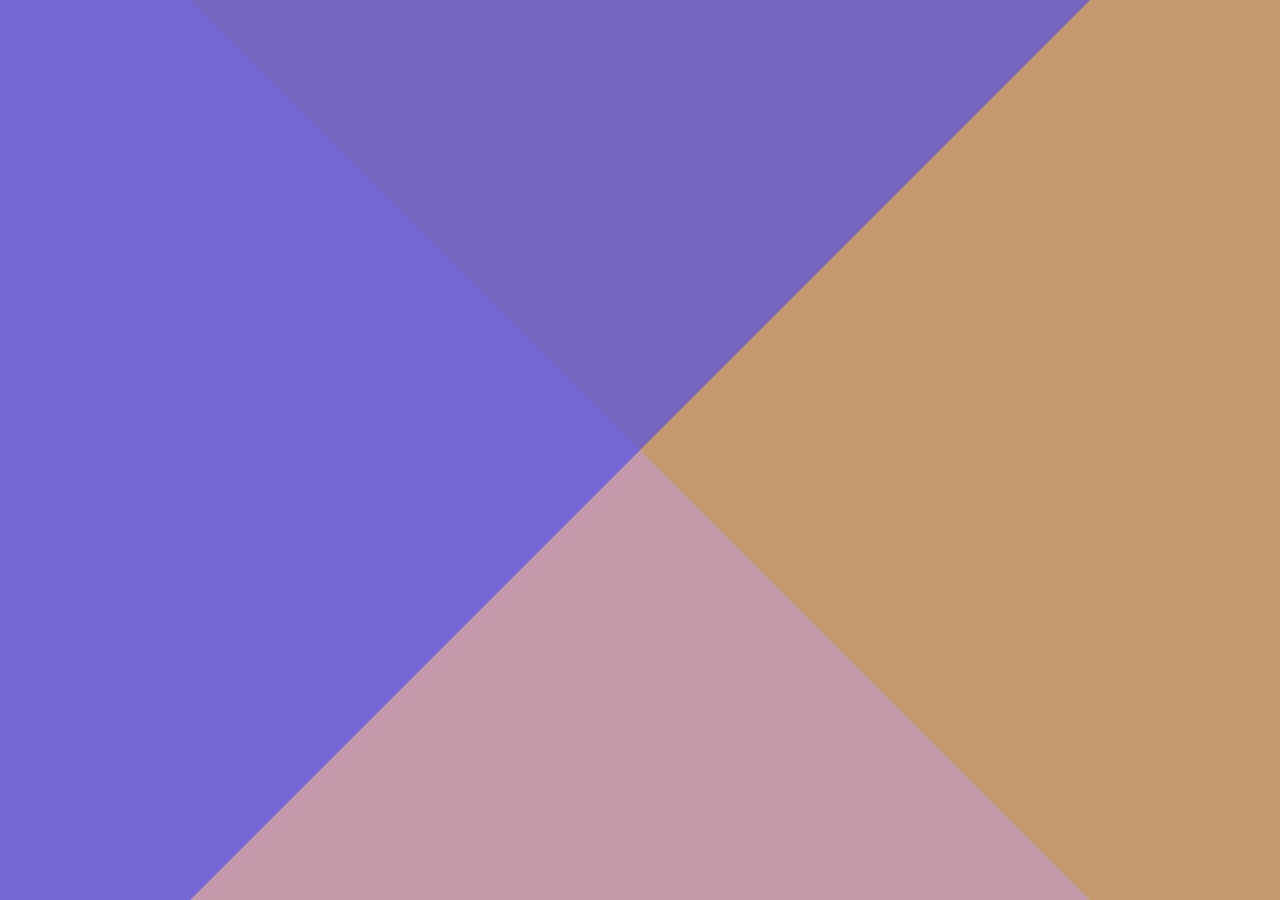
<file: index.html>
<!DOCTYPE html>
<html lang="en">

<head>
    <meta charset="UTF-8" />
    <meta http-equiv="X-UA-Compatible" content="IE=edge" />
    <meta name="viewport" content="width=device-width, initial-scale=1.0" />
    <title>Document</title>
    <link rel="stylesheet" href="css/reset.css" />
    <link rel="stylesheet" href="css/style.css" />
    <link rel="preconnect" href="https://fonts.googleapis.com">
    <link rel="preconnect" href="https://fonts.gstatic.com" crossorigin>
    <link href="https://fonts.googleapis.com/css?family=Raleway:400,400i,700" rel="stylesheet">
    <link href="https://fonts.googleapis.com/css2?family=Bungee&family=Roboto:ital,wght@0,100;0,300;1,100&display=swap"
        rel="stylesheet">
</head>

<body>

    <div class="theme-btn">
    </div>

    <div class="results">
        <a href="results.html" class="results__link"><svg version="1.1" id="Layer_1" xmlns="http://www.w3.org/2000/svg"
                xmlns:xlink="http://www.w3.org/1999/xlink" x="0px" y="0px" viewBox="0 0 511.999 511.999"
                style="enable-background:new 0 0 511.999 511.999;" xml:space="preserve" class="leaderboard__menu-icon">
                <g>
                    <g>
                        <path d="M466.45,49.374c-7.065-8.308-17.368-13.071-28.267-13.071H402.41v-11.19C402.41,11.266,391.143,0,377.297,0H134.705
          c-13.848,0-25.112,11.266-25.112,25.112v11.19H73.816c-10.899,0-21.203,4.764-28.267,13.071
          c-6.992,8.221-10.014,19.019-8.289,29.624c9.4,57.8,45.775,108.863,97.4,136.872c4.717,11.341,10.059,22.083,16.008,32.091
          c19.002,31.975,42.625,54.073,68.627,64.76c2.635,26.644-15.094,51.885-41.794,57.9c-0.057,0.013-0.097,0.033-0.153,0.046
          c-5.211,1.245-9.09,5.921-9.09,11.513v54.363h-21.986c-19.602,0-35.549,15.947-35.549,35.549v28.058
          c0,6.545,5.305,11.85,11.85,11.85H390.56c6.545,0,11.85-5.305,11.85-11.85v-28.058c0-19.602-15.947-35.549-35.549-35.549h-21.988
          V382.18c0-5.603-3.893-10.286-9.118-11.52c-0.049-0.012-0.096-0.028-0.145-0.04c-26.902-6.055-44.664-31.55-41.752-58.394
          c25.548-10.86,48.757-32.761,67.479-64.264c5.949-10.009,11.29-20.752,16.008-32.095c51.622-28.01,87.995-79.072,97.395-136.87
          C476.465,68.392,473.443,57.595,466.45,49.374z M60.652,75.192c-0.616-3.787,0.431-7.504,2.949-10.466
          c2.555-3.004,6.277-4.726,10.214-4.726h35.777v21.802c0,34.186,4.363,67.3,12.632,97.583
          C89.728,153.706,67.354,116.403,60.652,75.192z M366.861,460.243c6.534,0,11.85,5.316,11.85,11.85v16.208H134.422v-16.208
          c0-6.534,5.316-11.85,11.85-11.85H366.861z M321.173,394.03v42.513H191.96V394.03H321.173z M223.037,370.331
          c2.929-3.224,5.607-6.719,8.002-10.46c7.897-12.339,12.042-26.357,12.228-40.674c4.209,0.573,8.457,0.88,12.741,0.88
          c4.661,0,9.279-0.358,13.852-1.036c0.27,19.239,7.758,37.45,20.349,51.289H223.037z M378.709,81.803
          c0,58.379-13.406,113.089-37.747,154.049c-23.192,39.03-53.364,60.525-84.956,60.525c-31.597,0-61.771-21.494-84.966-60.523
          c-24.342-40.961-37.748-95.671-37.748-154.049V25.112c0-0.78,0.634-1.413,1.412-1.413h242.591c0.78,0,1.414,0.634,1.414,1.413
          V81.803z M451.348,75.192c-6.702,41.208-29.074,78.51-61.569,104.191c8.268-30.283,12.631-63.395,12.631-97.58V60.001h35.773
          c3.938,0,7.66,1.723,10.214,4.726C450.915,67.688,451.963,71.405,451.348,75.192z" fill="#eb7132" />
                    </g>
                </g>
                <g>
                    <g>
                        <path d="M327.941,121.658c-1.395-4.288-5.103-7.414-9.566-8.064l-35.758-5.196l-15.991-32.402
          c-1.997-4.044-6.116-6.605-10.626-6.605c-4.511,0-8.63,2.561-10.626,6.605l-15.991,32.402l-35.758,5.196
          c-4.464,0.648-8.172,3.775-9.566,8.065c-1.393,4.291-0.231,8.999,2.999,12.148l25.875,25.221l-6.109,35.613
          c-0.763,4.446,1.064,8.938,4.714,11.59c3.648,2.651,8.487,3,12.479,0.902L256,190.32l31.982,16.813
          c1.734,0.911,3.627,1.36,5.512,1.36c2.456,0,4.902-0.763,6.966-2.263c3.65-2.652,5.477-7.144,4.714-11.59l-6.109-35.613
          l25.875-25.221C328.172,130.658,329.334,125.949,327.941,121.658z M278.064,146.405c-2.793,2.722-4.068,6.644-3.408,10.489
          l3.102,18.09l-16.245-8.541c-1.725-0.908-3.62-1.36-5.514-1.36c-1.894,0-3.788,0.454-5.514,1.36l-16.245,8.541l3.102-18.09
          c0.66-3.844-0.615-7.766-3.408-10.489l-13.141-12.81l18.162-2.64c3.859-0.56,7.196-2.985,8.922-6.482l8.123-16.458l8.122,16.458
          c1.727,3.497,5.062,5.921,8.922,6.482l18.162,2.64L278.064,146.405z" fill="#eb7132" />
                    </g>
                </g>
            </svg></a>
    </div>

    <div class="logout">
        <img class="logout__img" src="images/logout.png">
    </div>

    <section class="auth">
        <div class="auth__container">
            <div class="auth__top"></div>
            <div class="auth__bottom"></div>
            <div class="auth__center">
                <h2 class="auth__title">Введите имя</h2>
                <input class="auth__input" type="text" placeholder="Введите имя" />
                <button class="auth__btn">Подтвердить</button>
            </div>
        </div>
    </section>


    <section class="main-menu">
        <div class="main-menu__inner inner">
            <div class="main-menu__bgck--1">
                <div class="link-container">
                    <a href="1.html" class="main-menu__link main-menu__link--1">
                        ONE
                    </a>
                </div>
            </div>
            <div class="main-menu__bgck--2 link-container">
                <a href="2.html" class="main-menu__link main-menu__link--2">
                    TWO
                </a>
            </div>
            <div class="main-menu__bgck--3 link-container">
                <a href="3.html" class="main-menu__link main-menu__link--3">
                    THREE
                </a>
            </div>
        </div>
    </section>


    <script src="js/main.js"></script>
</body>

</html>
</file>
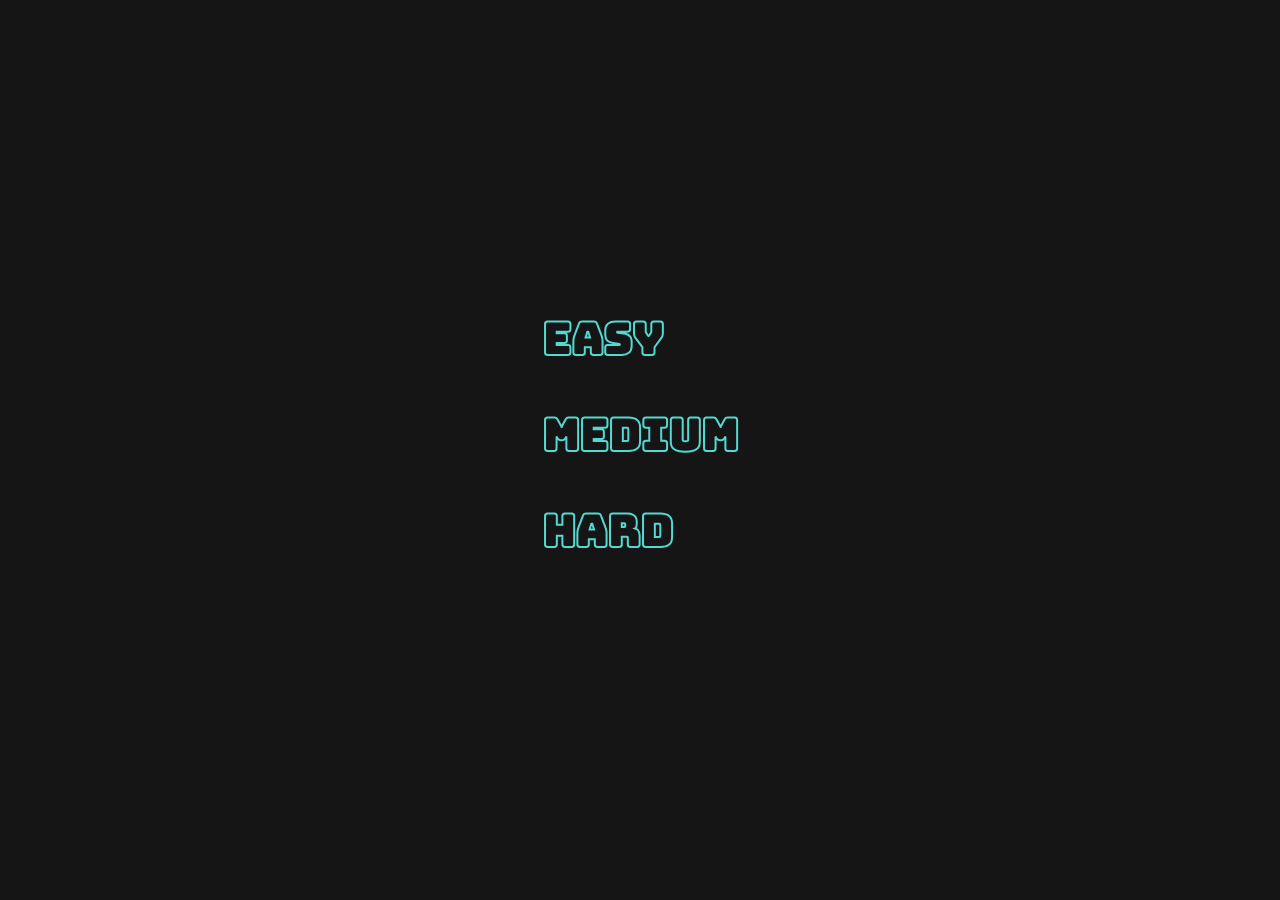
<file: 1.html>
<!DOCTYPE html>
<html lang="en">

<head>
    <meta charset="UTF-8" />
    <meta http-equiv="X-UA-Compatible" content="IE=edge" />
    <meta name="viewport" content="width=device-width, initial-scale=1.0" />
    <title>Document</title>
    <link rel="stylesheet" href="css/reset.css" />
    <link rel="stylesheet" href="css/style.css" />
    <link rel="preconnect" href="https://fonts.googleapis.com">
    <link rel="preconnect" href="https://fonts.gstatic.com" crossorigin>
    <link href="https://fonts.googleapis.com/css?family=Raleway:400,400i,700" rel="stylesheet">
    <link href="https://fonts.googleapis.com/css2?family=Bungee&family=Roboto:ital,wght@0,100;0,300;1,100&display=swap"
        rel="stylesheet">
</head>

<body>
    <section class="game-1">
        <div class="game-1__inner">
            <ul class="difficulty__list">
                <li class="difficulty__list-item difficulty__list-item--0 difficulty__list-item--level1">
                    EASY
                </li>
                <li class="difficulty__list-item difficulty__list-item--1 difficulty__list-item--level1">
                    MEDIUM
                </li>
                <li class="difficulty__list-item difficulty__list-item--2 difficulty__list-item--level1">
                    HARD
                </li>
            </ul>
        </div>
    </section>

    <script src="js/game1.js"></script>
</body>

</html>
</file>
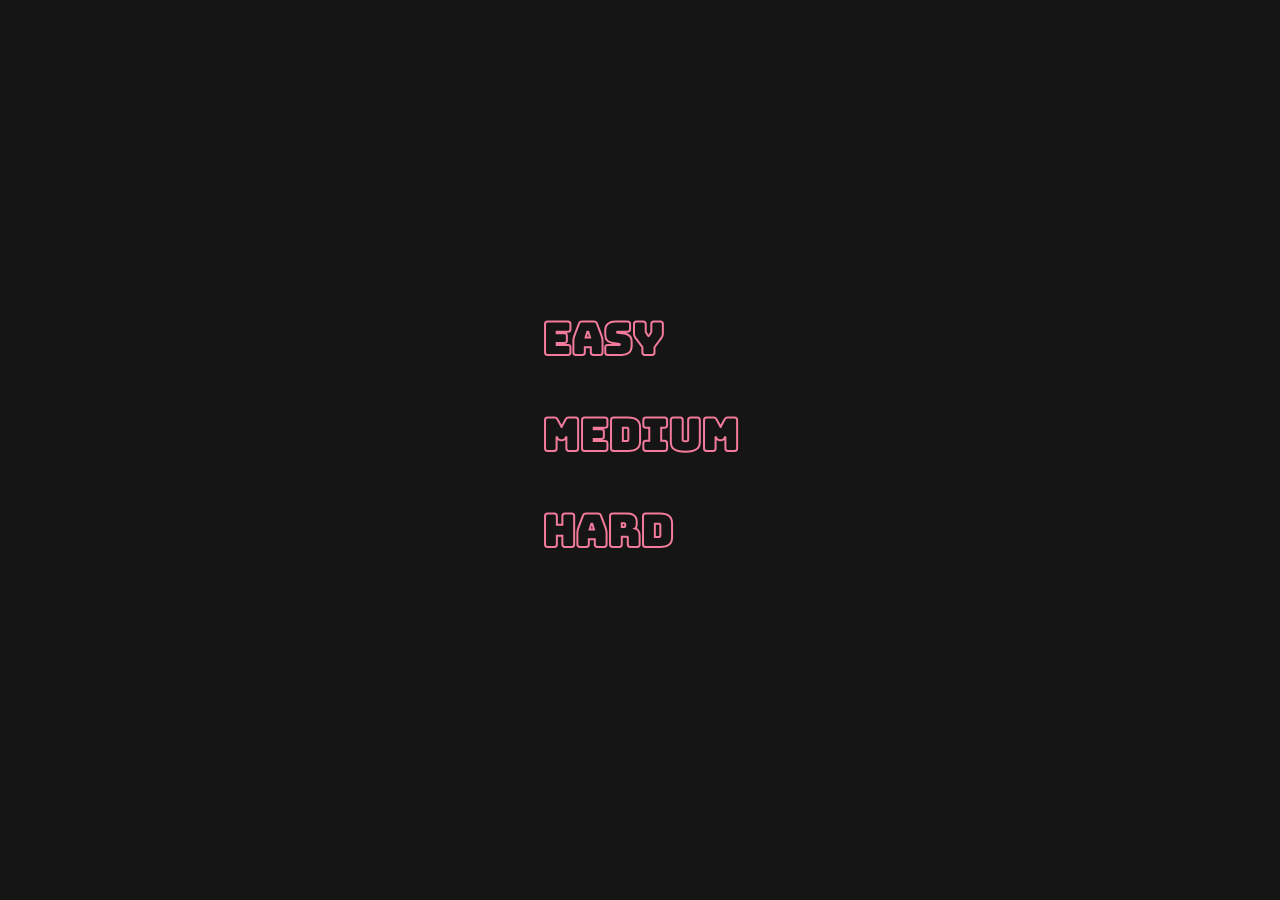
<file: 2.html>
<!DOCTYPE html>
<html lang="en">

<head>
    <meta charset="UTF-8" />
    <meta http-equiv="X-UA-Compatible" content="IE=edge" />
    <meta name="viewport" content="width=device-width, initial-scale=1.0" />
    <title>Document</title>
    <link rel="stylesheet" href="css/reset.css" />
    <link rel="stylesheet" href="css/style.css" />
    <link rel="preconnect" href="https://fonts.googleapis.com">
    <link rel="preconnect" href="https://fonts.gstatic.com" crossorigin>
    <link href="https://fonts.googleapis.com/css?family=Raleway:400,400i,700" rel="stylesheet">
    <link href="https://fonts.googleapis.com/css2?family=Bungee&family=Roboto:ital,wght@0,100;0,300;1,100&display=swap"
        rel="stylesheet">
</head>

<body>
    <section class="game-2">
        <div class="game-2__inner">
            <ul class="difficulty__list">
                <li class="difficulty__list-item difficulty__list-item--0 difficulty__list-item--level2">
                    EASY
                </li>
                <li class="difficulty__list-item difficulty__list-item--1 difficulty__list-item--level2">
                    MEDIUM
                </li>
                <li class="difficulty__list-item difficulty__list-item--2 difficulty__list-item--level2">
                    HARD
                </li>
            </ul>
        </div>
    </section>

    <script src="js/game2.js"></script>
</body>

</html>
</file>
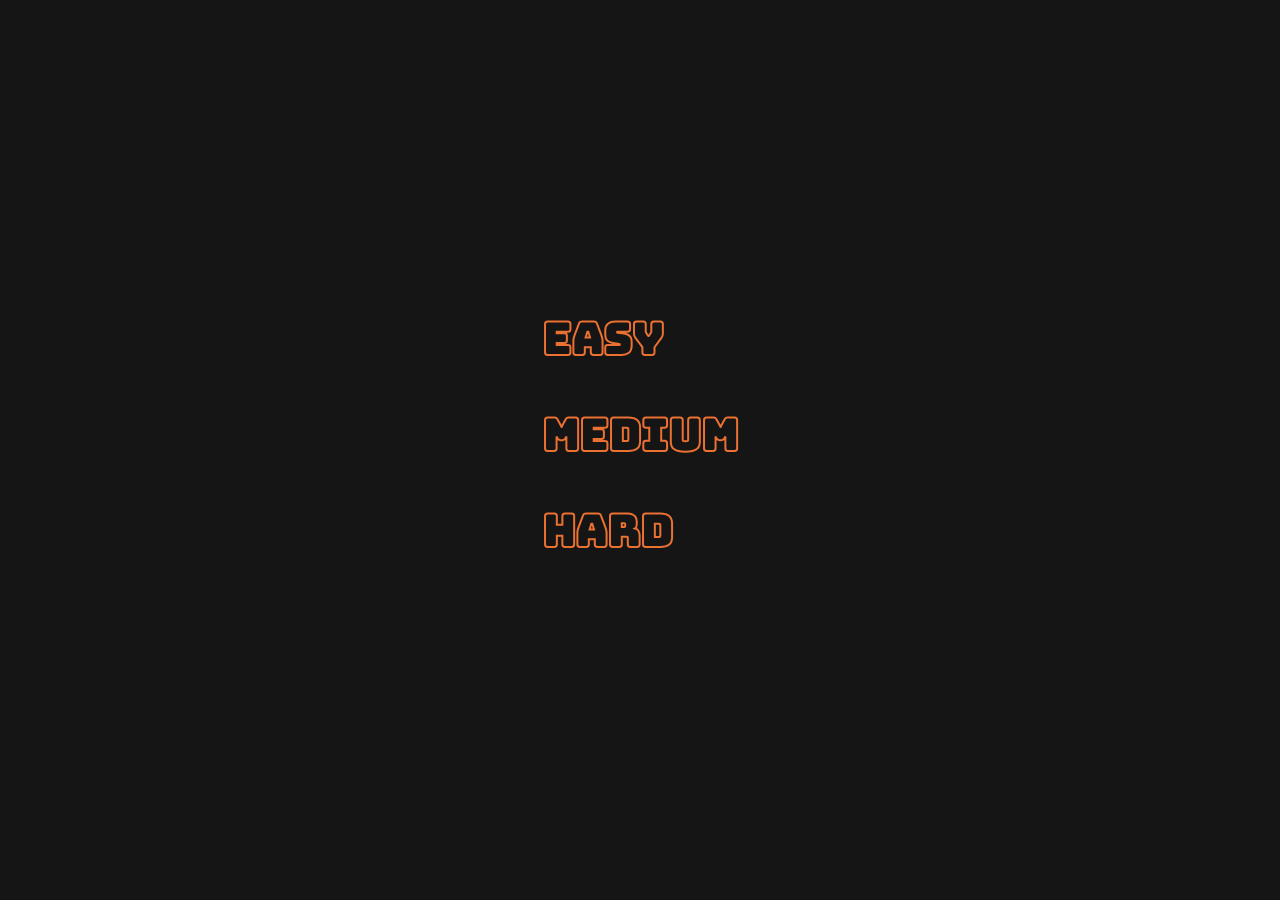
<file: 3.html>
<!DOCTYPE html>
<html lang="en">

<head>
    <meta charset="UTF-8" />
    <meta http-equiv="X-UA-Compatible" content="IE=edge" />
    <meta name="viewport" content="width=device-width, initial-scale=1.0" />
    <title>Document</title>
    <link rel="stylesheet" href="css/reset.css" />
    <link rel="stylesheet" href="css/style.css" />
    <link rel="preconnect" href="https://fonts.googleapis.com">
    <link rel="preconnect" href="https://fonts.gstatic.com" crossorigin>
    <link href="https://fonts.googleapis.com/css?family=Raleway:400,400i,700" rel="stylesheet">
    <link href="https://fonts.googleapis.com/css2?family=Bungee&family=Roboto:ital,wght@0,100;0,300;1,100&display=swap"
        rel="stylesheet">
</head>

<body>
    <section class="game-3">
        <div class="game-3__inner">
            <ul class="difficulty__list">
                <li class="difficulty__list-item difficulty__list-item--0 difficulty__list-item--level3">
                    EASY
                </li>
                <li class="difficulty__list-item difficulty__list-item--1 difficulty__list-item--level3">
                    MEDIUM
                </li>
                <li class="difficulty__list-item difficulty__list-item--2 difficulty__list-item--level3">
                    HARD
                </li>
            </ul>
        </div>
    </section>


    <script src="js/game3.js"></script>
</body>

</html>
</file>
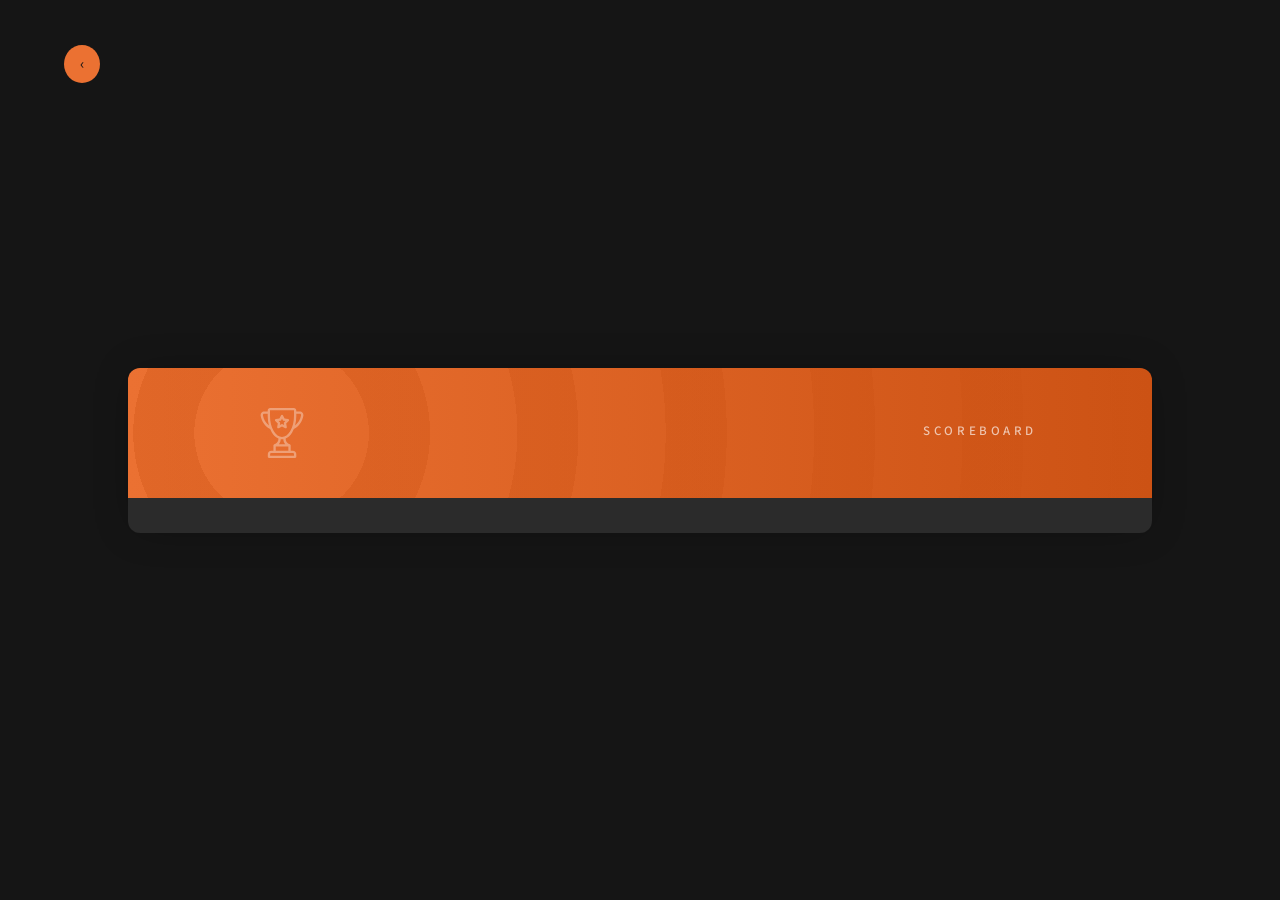
<file: results.html>
<!DOCTYPE html>
<html lang="en">

<head>
    <meta charset="UTF-8" />
    <meta http-equiv="X-UA-Compatible" content="IE=edge" />
    <meta name="viewport" content="width=device-width, initial-scale=1.0" />
    <title>Document</title>
    <link rel="stylesheet" href="css/reset.css" />
    <link rel="stylesheet" href="css/style.css" />
    <link rel="preconnect" href="https://fonts.googleapis.com">
    <link rel="preconnect" href="https://fonts.gstatic.com" crossorigin>
    <link href="https://fonts.googleapis.com/css2?family=Source+Sans+Pro:wght@400;600;700&display=swap"
        rel="stylesheet">
</head>

<body>
    
    <div class="leaderboard">
        <a href="index.html" class="backward-btn">&#8249;</a>
        <article class="leaderboard__inner">
            <header class="leaderboar__header">
                <svg version="1.1" id="Layer_1" xmlns="http://www.w3.org/2000/svg"
                    xmlns:xlink="http://www.w3.org/1999/xlink" x="0px" y="0px" viewBox="0 0 511.999 511.999"
                    style="enable-background:new 0 0 511.999 511.999;" xml:space="preserve" class="leaderboard__icon">
                    <g>
                        <g>
                            <path d="M466.45,49.374c-7.065-8.308-17.368-13.071-28.267-13.071H402.41v-11.19C402.41,11.266,391.143,0,377.297,0H134.705
                  c-13.848,0-25.112,11.266-25.112,25.112v11.19H73.816c-10.899,0-21.203,4.764-28.267,13.071
                  c-6.992,8.221-10.014,19.019-8.289,29.624c9.4,57.8,45.775,108.863,97.4,136.872c4.717,11.341,10.059,22.083,16.008,32.091
                  c19.002,31.975,42.625,54.073,68.627,64.76c2.635,26.644-15.094,51.885-41.794,57.9c-0.057,0.013-0.097,0.033-0.153,0.046
                  c-5.211,1.245-9.09,5.921-9.09,11.513v54.363h-21.986c-19.602,0-35.549,15.947-35.549,35.549v28.058
                  c0,6.545,5.305,11.85,11.85,11.85H390.56c6.545,0,11.85-5.305,11.85-11.85v-28.058c0-19.602-15.947-35.549-35.549-35.549h-21.988
                  V382.18c0-5.603-3.893-10.286-9.118-11.52c-0.049-0.012-0.096-0.028-0.145-0.04c-26.902-6.055-44.664-31.55-41.752-58.394
                  c25.548-10.86,48.757-32.761,67.479-64.264c5.949-10.009,11.29-20.752,16.008-32.095c51.622-28.01,87.995-79.072,97.395-136.87
                  C476.465,68.392,473.443,57.595,466.45,49.374z M60.652,75.192c-0.616-3.787,0.431-7.504,2.949-10.466
                  c2.555-3.004,6.277-4.726,10.214-4.726h35.777v21.802c0,34.186,4.363,67.3,12.632,97.583
                  C89.728,153.706,67.354,116.403,60.652,75.192z M366.861,460.243c6.534,0,11.85,5.316,11.85,11.85v16.208H134.422v-16.208
                  c0-6.534,5.316-11.85,11.85-11.85H366.861z M321.173,394.03v42.513H191.96V394.03H321.173z M223.037,370.331
                  c2.929-3.224,5.607-6.719,8.002-10.46c7.897-12.339,12.042-26.357,12.228-40.674c4.209,0.573,8.457,0.88,12.741,0.88
                  c4.661,0,9.279-0.358,13.852-1.036c0.27,19.239,7.758,37.45,20.349,51.289H223.037z M378.709,81.803
                  c0,58.379-13.406,113.089-37.747,154.049c-23.192,39.03-53.364,60.525-84.956,60.525c-31.597,0-61.771-21.494-84.966-60.523
                  c-24.342-40.961-37.748-95.671-37.748-154.049V25.112c0-0.78,0.634-1.413,1.412-1.413h242.591c0.78,0,1.414,0.634,1.414,1.413
                  V81.803z M451.348,75.192c-6.702,41.208-29.074,78.51-61.569,104.191c8.268-30.283,12.631-63.395,12.631-97.58V60.001h35.773
                  c3.938,0,7.66,1.723,10.214,4.726C450.915,67.688,451.963,71.405,451.348,75.192z" />
                        </g>
                    </g>
                    <g>
                        <g>
                            <path d="M327.941,121.658c-1.395-4.288-5.103-7.414-9.566-8.064l-35.758-5.196l-15.991-32.402
                  c-1.997-4.044-6.116-6.605-10.626-6.605c-4.511,0-8.63,2.561-10.626,6.605l-15.991,32.402l-35.758,5.196
                  c-4.464,0.648-8.172,3.775-9.566,8.065c-1.393,4.291-0.231,8.999,2.999,12.148l25.875,25.221l-6.109,35.613
                  c-0.763,4.446,1.064,8.938,4.714,11.59c3.648,2.651,8.487,3,12.479,0.902L256,190.32l31.982,16.813
                  c1.734,0.911,3.627,1.36,5.512,1.36c2.456,0,4.902-0.763,6.966-2.263c3.65-2.652,5.477-7.144,4.714-11.59l-6.109-35.613
                  l25.875-25.221C328.172,130.658,329.334,125.949,327.941,121.658z M278.064,146.405c-2.793,2.722-4.068,6.644-3.408,10.489
                  l3.102,18.09l-16.245-8.541c-1.725-0.908-3.62-1.36-5.514-1.36c-1.894,0-3.788,0.454-5.514,1.36l-16.245,8.541l3.102-18.09
                  c0.66-3.844-0.615-7.766-3.408-10.489l-13.141-12.81l18.162-2.64c3.859-0.56,7.196-2.985,8.922-6.482l8.123-16.458l8.122,16.458
                  c1.727,3.497,5.062,5.921,8.922,6.482l18.162,2.64L278.064,146.405z" />
                        </g>
                    </g>
                </svg>

                <h1 class="leaderboard__title">
                    <span class="leaderboard__title--top"></span>
                    <span class="leaderboard__title--bottom">Scoreboard</span>
                </h1>
            </header>

            <main class="leaderboard__profiles">
                
            </main>
        </article>
    </div>

    <script src="js/results.js"></script>
</body>

</html>
</file>
<file: css/style.css>
*,
*:before,
*:after {
    box-sizing: border-box;
}

.container {
    width: 1200px;
    margin: 0 auto;
    padding: 0 15px;
    height: 100%;
}

body {
    transition: filter .5s;
}

.body-theme {
    filter: invert(1) hue-rotate(260deg);
    transition: filter .5s;
}

.theme-img {
    filter: invert(1) hue-rotate(82deg);
}

.theme-btn {
    display: none;
    width: 54px;
    height: 54px;
    border-radius: 50%;
    background-color: wheat;
    position: absolute;
    top: 50px;
    right: 250px;
    z-index: 100;
    cursor: pointer;
    border: 4px wheat solid;
}

.theme-btn::before {
    content: '';
    position: absolute;
    width: 25px;
    height: 50px;
    right: -2px;
    top: -2px;
    border-radius: 0% 100% 100% 0% / 0% 50% 50% 0%;
    z-index: 101;
    background-color: #151515
}

.results {
    display: none;
    position: absolute;
    top: 50px;
    right: 175px;
    width: 50px;
    height: 50px;
    z-index: 100;
    transition: all .5s;
}

.results:hover {
    transform: scale(1.4);
}

.logout {
    display: none;
    z-index: 100;
    position: absolute;
    cursor: pointer;
    top: 50px;
    right: 100px;
    height: 54px;
    width: 54px;
    background-color: #ff8548;
    border-radius: 50%;
    transition: all .5s;
}

.logout:hover {
    transform: scale(1.2);
}

.logout__img {
    position: absolute;
    top: 50%;
    left: 50%;
    transform: translate(-50%, -50%);
    width: 25px;
    border-radius: 50px;
    float: left;
}

.auth {
    display: none;
    min-height: 100vh;
    font-family: "Raleway", sans-serif;
}

.auth__container {
    position: absolute;
    width: 100%;
    height: 100%;
    overflow: hidden;
    background-color: #4e4e4e;
    transition: background-color 1s;
}

.auth__container:hover .auth__top:before,
.auth__container:hover .auth__top:after,
.auth__container:hover .auth__bottom:before,
.auth__container:hover .auth__bottom:after,
.auth__container:active .auth__top:before,
.auth__container:active .auth__top:after,
.auth__container:active .auth__bottom:before,
.auth__container:active .auth__bottom:after {
    margin-left: 200px;
    transform-origin: -200px 50%;
    transition-delay: 0s;
}

.auth__container .auth__top--dop:before,
.auth__container .auth__top--dop:after,
.auth__container .auth__bottom--dop:before,
.auth__container .auth__bottom--dop:after,
.auth__container:hover .auth__top--dop:before,
.auth__container:hover .auth__top--dop:after,
.auth__container:hover .auth__bottom--dop:before,
.auth__container:hover .auth__bottom--dop:after,
.auth__container:active .auth__top--dop:before,
.auth__container:active .auth__top--dop:after,
.auth__container:active .auth__bottom--dop:before,
.auth__container:active .auth__bottom--dop:after {
    margin-left: 2000px;
    transform-origin: -2000px 50%;
    transition-delay: 0s;
}

.auth__container:hover .auth__center,
.auth__container:active .auth__center {
    opacity: 1;
    transition-delay: 0.2s;
}

.auth__top:before,
.auth__top:after,
.auth__bottom:before,
.auth__bottom:after {
    content: "";
    display: block;
    position: absolute;
    width: 200vmax;
    height: 200vmax;
    top: 50%;
    left: 50%;
    margin-top: -100vmax;
    transform-origin: 0 50%;
    transition: all 0.5s cubic-bezier(0.445, 0.05, 0, 1);
    z-index: 10;
    opacity: 0.65;
    transition-delay: 0.2s;
}

.auth__top:before {
    transform: rotate(45deg);
    background: #5ffff4;
}

.auth__top:after {
    transform: rotate(135deg);
    background: #ff84a4;
}

.auth__bottom:before {
    transform: rotate(-45deg);
    background: #ff8548;
}

.auth__bottom:after {
    transform: rotate(-135deg);
    background: #4e63ff;
}

.auth__center {
    position: absolute;
    width: 400px;
    height: 400px;
    top: 50%;
    left: 50%;
    margin-left: -200px;
    margin-top: -200px;
    display: flex;
    flex-direction: column;
    justify-content: center;
    align-items: center;
    padding: 30px;
    opacity: 0;
    transition: all 0.5s cubic-bezier(0.445, 0.05, 0, 1);
    transition-delay: 0s;
    color: #333;
}

.auth__title {
    color: #ccc;
}

.auth__input {
    width: 100%;
    padding: 15px;
    margin: 5px;
    border-radius: 1px;
    border: 1px solid #ccc;
    font-family: inherit;
    background-color: #272727;
    /*151515*/
    color: #ccc;
}

.auth__btn {
    width: 60%;
    padding: 8px;
    margin: 5px;
    border-radius: 1px;
    border: 1px solid #ccc;
    font-family: inherit;
    background-color: #272727;
    /*151515*/
    color: #ccc;
    cursor: pointer;
}

.main-menu {
    display: none;
    background: #1a1e23;
}

.main-menu__inner {
    margin: 0;
    height: 100vh;
    display: grid;
    grid-template-columns: repeat(3, 1fr);
    grid-template-rows: 1fr;
}

.main-menu__bgck--1 {
    background-color: #151515;
}

.main-menu__bgck--2 {
    background-color: #151515;
}

.main-menu__bgck--3 {
    background-color: #151515;
}

.link-container {
    display: flex;
    flex-direction: column;
    justify-content: center;
    align-items: center;
    height: 100%;
    position: relative;
    z-index: 0;
}

.main-menu__link {
    font-family: "Bungee", cursive;
    font-size: 2.5em;
    text-decoration: underline;
}

.main-menu__link--1 {
    color: #53d9d1;
    transition: color 1s cubic-bezier(0.32, 0, 0.67, 0);
    line-height: 1em;
}

.main-menu__link--1:hover {
    color: #111;
    transition: color 1s cubic-bezier(0.33, 1, 0.68, 1);
}

.main-menu__link--1::before {
    content: "";
    position: absolute;
    z-index: -1;
    width: 100%;
    height: 100%;
    top: 0;
    right: 0;
    background-color: #53d9d1;
    clip-path: circle(0% at 50% calc(50%));
    transition: clip-path 1s cubic-bezier(0.65, 0, 0.35, 1);
}

.main-menu__link--1:hover::before {
    clip-path: circle(100% at 50% 50%);
}

.main-menu__link--1::after {
    content: "";
    position: absolute;
    z-index: -1;
    width: 100%;
    height: 100%;
    top: 0;
    right: 0;
    background-color: #151515;

    clip-path: polygon(40% 0%, 60% 0%, 60% 0%, 40% 0%, 40% 100%, 60% 100%, 60% 100%, 40% 100%);

    transition: clip-path 1s cubic-bezier(0.65, 0, 0.35, 1);
}

.main-menu__link--1:hover::after {
    clip-path: polygon(40% 10%, 60% 10%, 60% 35%, 40% 35%, 40% 90%, 60% 90%, 60% 65%, 40% 65%);
}

.main-menu__link--2 {
    color: #f27b9b;
    transition: color 1s cubic-bezier(0.32, 0, 0.67, 0);
}

.main-menu__link--2:hover {
    color: #111;
    transition: color 1s cubic-bezier(0.33, 1, 0.68, 1);
}

.main-menu__link--2::before {
    content: "";
    position: absolute;
    z-index: -2;
    width: 100%;
    height: 100%;
    top: 0;
    right: 0;
    clip-path: polygon(0% -20%, 100% -30%, 100% -10%, 0% 0%, 0% 130%, 100% 120%, 100% 100%, 0% 110%);
    background-color: #f27b9b;

    transition: clip-path 1s cubic-bezier(0.25, 1, 0.5, 1);
}

.main-menu__link--2:hover::before {
    clip-path: polygon(0% 10%, 100% 0%, 100% 20%, 0% 30%, 0% 100%, 100% 90%, 100% 70%, 0% 80%);
}

.main-menu__link--2::after {
    content: "";
    position: absolute;
    z-index: -1;
    width: 5ch;
    height: 5ch;
    top: 50%;
    right: 50%;
    transform: translate(50%, -50%) rotate(0deg) scale(0);
    transition: transform 1s ease;

    background-color: #f27b9b;
}

.main-menu__link--2:hover::after {
    transform: translate(50%, -50%) rotate(135deg) scale(1);
}

.main-menu__link--3 {
    color: #eb7132;
}

.main-menu__link--3::after {
    content: "";
    position: absolute;
    z-index: 2;
    width: 50%;
    height: 100%;
    top: 0%;
    left: 0%;
    transform: translate(0, -50%) scaleY(0);
    transition: transform 1s ease;
    mix-blend-mode: difference;

    clip-path: polygon(20% 60%, 100% 60%, 100% 40%, 20% 40%, 20% 0%, 60% 0%, 60% 20%, 20% 20%);

    background-color: #eb7132;
}

.main-menu__link--3:hover::after {
    transform: translate(0, 0%) scaleY(1);
}

.main-menu__link--3::before {
    content: "";
    position: absolute;
    z-index: 2;
    width: 50%;
    height: 100%;
    bottom: 0%;
    right: 0%;
    transform: translate(0, 50%) scaleY(0);
    transition: transform 1s ease;
    mix-blend-mode: difference;

    clip-path: polygon(80% 40%, 0% 40%, 0% 60%, 80% 60%, 80% 100%, 40% 100%, 40% 80%, 80% 80%);

    background-color: #eb7132;
}

.main-menu__link--3:hover::before {
    transform: translate(0%, 0%) scaleY(1);
}

.difficulty__list {
    display: flex;
    flex-direction: column;
    align-items: start;
    list-style-type: none;
}

.difficulty__list-item {
    position: relative;
    display: block;
    font: 700 3rem;
    font-family: "Bungee", cursive;
    padding: 4px 0;
    text-decoration: none;
    text-transform: uppercase;
    -webkit-text-stroke: 2px var(--fill-color);
    background: linear-gradient(var(--fill-color) 0 100%) left/0 no-repeat;
    color: transparent;
    -webkit-background-clip: text;
    background-clip: text;
    transition: 0.5s linear;
    padding: 6px 0;

    font-size: 44px;
    line-height: 54px;
    margin-bottom: 30px;
    cursor: pointer;
    font-weight: 700;
}

.difficulty__list-item--level1 {
    --fill-color: #53d9d1;
}

.difficulty__list-item--level2 {
    --fill-color: #f27b9b;
}

.difficulty__list-item--level3 {
    --fill-color: #eb7132;
}

.difficulty__list-item:hover {
    background-size: 100%;
}

.game-1,
.game-2,
.game-3 {
    display: flex;
    height: 100vh;
    justify-content: center;
    align-items: center;
    text-align: center;
    background: #151515;
    font-family: "Raleway", sans-serif;

}

.game-1 {
    color: #53d9d1;
}

.game-2 {
    color: #f27b9b;
}

.game-3 {
    color: #eb7132;
}

.title {
    font-size: 54px;
    line-height: 66px;
    margin-bottom: 25px;
}

.preparetext {
    margin-bottom: 30px;
    font-size: 28px;
    line-height: 34px;
}

.start__btn {
    color: #151515;
    font-size: 50px;
    font-weight: 700;
    cursor: pointer;
    padding: 0;
    -webkit-transition: all 0.3s linear;
    transition: all 0.3s linear;
    border: none;
    padding: 10px 50px;
    z-index: 1;
    position: relative;
}

.start__btn--level1 {
    background-color: #53d9d1;
}

.start__btn--level2 {
    background-color: #f27b9b;
}

.start__btn--level3 {
    background-color: #eb7132;
}

.start__btn:hover {
    background: transparent;
}

.start__btn--level1:hover {
    color: #53d9d1;
}

.start__btn--level2:hover {
    color: #f27b9b;
}

.start__btn--level3:hover {
    color: #eb7132;
}

.start__btn::before,
.start__btn::after {
    position: absolute;
    content: "";
    left: 0;
    width: 100%;
    height: 50%;
    right: 0;
    z-index: -1;
    transition: all 0.3s ease;
}

.start__btn--level1::before,
.start__btn--level1::after {
    background: #53d9d1;
}

.start__btn--level2::before,
.start__btn--level2::after {
    background: #f27b9b;
}

.start__btn--level3::before,
.start__btn--level3::after {
    background: #eb7132;
}

.start__btn:before {
    top: 0;
}

.start__btn:after {
    bottom: 0;
}

.start__btn:hover:before,
.start__btn:hover:after {
    height: 0;
}

.gamebtn {
    background-color: transparent;
    font-size: 50px;
    font-weight: 700;
    cursor: pointer;
    transition: all 0.3s ease;
    position: relative;
    display: inline-block;
    transition: 0.25s;
    line-height: 70px;
    padding: 0;
    z-index: 2;
}

.gamebtn:focus {
    -webkit-animation: pulse 1s;
    animation: pulse 1s;
}

@-webkit-keyframes pulse {
    0% {
        box-shadow: 0 0 0 0 var(--hover);
    }
}

@keyframes pulse {
    0% {
        box-shadow: 0 0 0 0 var(--hover);
    }
}

.gamebtn--level1 {
    color: #53d9d1;
    border: 5px solid #53d9d1;
    --hover: #53d9d1;
}

.gamebtn--level2 {
    color: #f27b9b;
    border: 5px solid #f27b9b;
    --hover: #f27b9b;
}

.gamebtn--level3 {
    color: #eb7132;
    border: 5px solid #eb7132;
    --hover: #eb7132;
}

.gamebtn--level1:focus {
    box-shadow: 0 0 0 2em rgba(83, 217, 209, 0);
}

.gamebtn--level2:focus {
    box-shadow: 0 0 0 2em rgba(242, 123, 155, 0);
}

.gamebtn--level3:focus {
    box-shadow: 0 0 0 2em rgba(235, 113, 50, 0);
}

.gamebtn:hover {
    background: transparent;
}

.gamebtnspan {
    position: relative;
    display: block;
    width: 100%;
    height: 100%;
    padding: 10px 25px;
}

.gamebtn:before,
.gamebtn:after {
    position: absolute;
    content: "";
    left: 0;
    top: 0;
    transition: all 0.3s ease;
}

.gamebtn--level1::before,
.gamebtn--level1::after {
    background: #53d9d1;
}

.gamebtn--level2::before,
.gamebtn--level2::after {
    background: #f27b9b;
}

.gamebtn--level3::before,
.gamebtn--level3::after {
    background: #eb7132;
}

.gamebtn:before {
    height: 0%;
    width: 5px;
}

.gamebtn:after {
    width: 0%;
    height: 5px;
}

.gamebtn:hover:before {
    height: 100%;
}

.gamebtn:hover:after {
    width: 100%;
}

.gamebtnspan:before,
.gamebtnspan:after {
    position: absolute;
    content: "";
    right: 0;
    bottom: 0;
    transition: all 0.3s ease;
}

.gamebtnspan--level1::before,
.gamebtnspan--level1::after {
    background: #53d9d1;
}

.gamebtnspan--level2::before,
.gamebtnspan--level2::after {
    background: #f27b9b;
}

.gamebtnspan--level3::before,
.gamebtnspan--level3::after {
    background: #eb7132;
}

.gamebtnspan:before {
    width: 5px;
    height: 0%;
}

.gamebtnspan:after {
    width: 0%;
    height: 5px;
}

.gamebtnspan:hover:before {
    height: 100%;
}

.gamebtnspan:hover:after {
    width: 100%;
}

.gametext,
.endgametext {
    font-size: 44px;
    line-height: 52px;
    margin-bottom: 70px;
    z-index: 2;
    position: relative;
}

.scoretext {
    font-size: 44px;
    line-height: 54px;
    font-weight: 700;
    margin-bottom: 20px;
    z-index: 2;
    position: relative;
}

.scoretext--2{
    position: absolute;
    top: 6%;
    left: 50%;
    transform: translateX(-50%);
    font-size: 36px;
    line-height: 42px;
}

.backtodiff {
    font-size: 44px;
    line-height: 54px;
    margin-bottom: 20px;
}

.backtodiff--level1 {
    color: #53d9d1;
}

.backtodiff--level2 {
    color: #f27b9b;
}

.backtodiff--level3 {
    color: #eb7132;
}

.backtomenu {
    font-size: 44px;
    line-height: 54px;
}

.backtomenu--level1 {
    color: #53d9d1;
}

.backtomenu--level2 {
    color: #f27b9b;
}

.backtomenu--level3 {
    color: #eb7132;
}

.gamefield--left,
.gamefield--right {
    width: 33%;
    height: 100%;
}

.gamefield--left {
    border-right: 5px #f27b9b solid;
}

.gamefield--right {
    border-left: 5px #f27b9b solid;
}

.level2-img {
    position: absolute;
    content: '';
    width: 100px;
    height: 100px;
    z-index: 1;
    opacity: 0;
}

.level2-img--scale {
    opacity: 1;
    /* width: 250px;
    height: 250px; */
    transform: scale(2.5);
}

.timer{
    position: absolute;
    top: 10%;
    left: 50%;
    transform: translateX(-50%);
    color: #f27b9b;
    font-size: 44px;
    line-height: 54px;
    font-weight: 700;
    z-index: 2;
}

.scoretext--3 {
    margin-top: -15%;
}

.lamp__inner {
    display: flex;
    justify-content: space-between;
}

.level3__lamp {
    width: 400px;
    height: 400px;
    animation: flicker 1.5s infinite alternate;
    opacity: .3;
}

.level3__lamp--flash {
    opacity: 1;
    -webkit-animation: flash .3s;
    animation: flash .3s;
}

@-webkit-keyframes flash {
    0% {
        opacity: 0;
    }

    100% {
        opacity: 1;
    }
}

@keyframes flash {
    0% {
        opacity: .3;
    }

    100% {
        opacity: 1;
    }
}

.lamp__label {
    position: relative;
    margin: auto;
    width: 100%;
    max-width: 280px;
    border-radius: 3px;
    overflow: hidden;
}

.lamp__input {
    color: #eb7132;
    -webkit-appearance: none;
    -moz-appearance: none;
    appearance: none;
    width: 100%;
    border: 0;
    font-family: inherit;
    padding: 16px 12px 0 12px;
    height: 56px;
    font-size: 16px;
    font-weight: 400;
    background: rgba(0, 0, 0, 0.02);
    box-shadow: inset 0 -1px 0 wheat;
    transition: all 0.15s ease;
    font-family: "Bungee", cursive;
}

.lamp__label-span {
    position: absolute;
    top: 20px;
    left: 12px;
    font-size: 16px;
    color: wheat;
    font-weight: 500;
    transform-origin: 0 0;
    transform: translate3d(0, 0, 0);
    transition: all 0.2s ease;
    pointer-events: none;
}

.lamp__bg {
    position: absolute;
    top: 0;
    left: 0;
    width: 100%;
    height: 100%;
    background: rgba(0, 0, 0, 0.05);
    z-index: -1;
    transform: scaleX(0);
    transform-origin: left;
}

.lamp__input:hover {
    background: rgba(0, 0, 0, 0.04);
    box-shadow: inset 0 -1px 0 wheat;
}

.lamp__input:not(:-moz-placeholder-shown)+.lamp__label-span {
    color: wheat;
    transform: translate3d(0, -12px, 0) scale(0.75);
}

.lamp__input:not(:-ms-input-placeholder)+.lamp__label-span {
    color: wheat;
    transform: translate3d(0, -12px, 0) scale(0.75);
}

.lamp__input:not(:placeholder-shown)+.lamp__label-span {
    color: wheat;
    transform: translate3d(0, -12px, 0) scale(0.75);
}

.lamp__input:focus {
    color: wheat;
    background: rgba(0, 0, 0, 0.05);
    outline: none;
    box-shadow: inset 0 -2px 0 #eb7132;
}

.lamp__input:focus+.lamp__label-span {
    color: #eb7132;
    transform: translate3d(0, -12px, 0) scale(0.75);
}

.lamp__input:focus+.lamp__label-span+.lamp__bg {
    transform: scaleX(1);
    transition: all 0.1s ease;
}

.backward-btn {
    position: absolute;
    z-index: 3;
    text-decoration: none;
    display: inline-block;
    padding: 8px 16px;
    background-color: #eb7132;
    color: #151515;
    top: 5%;
    left: 5%;
    border-radius: 50%;
    transition: all .5s;
}

.backward-btn:hover {
    transform: scale(1.3);
}

.leaderboard {
    margin: 0;
    background-color: #151515;
    display: grid;
    height: 100vh;
    place-items: center;
    font-family: "Source Sans Pro", sans-serif;
}

.leaderboard__inner {
    max-width: 80%;
    width: 100%;
    border-radius: 12px;
}

.leaderboard__inner header {
    --start: 15%;
    height: 130px;
    background-image: repeating-radial-gradient(circle at var(--start), transparent 0%, transparent 10%, rgba(204, 82, 20, 0.33) 10%, rgba(204, 82, 20, 0.33) 17%), linear-gradient(to right, #eb7132, #cc5214);
    color: #fff;
    position: relative;
    border-radius: 12px 12px 0 0;
    overflow: hidden;
}

.leaderboard__inner header .leaderboard__title {
    position: absolute;
    z-index: 2;
    top: 50%;
    right: calc(var(--start) * .75);
    transform: translateY(-50%);
    text-transform: uppercase;
    margin: 0;
}

.leaderboard__inner header .leaderboard__title span {
    display: block;
}

.leaderboard__inner header .leaderboard__title--top {
    font-size: 24px;
    font-weight: 700;
    letter-spacing: 6.5px;
}

.leaderboard__inner header .leaderboard__title--bottom {
    font-size: 13px;
    font-weight: 500;
    letter-spacing: 3.55px;
    opacity: 0.65;
    transform: translateY(-2px);
}

.leaderboard__inner header .leaderboard__icon {
    fill: #fff;
    opacity: 0.35;
    width: 50px;
    position: absolute;
    top: 50%;
    left: var(--start);
    transform: translate(-50%, -50%);
}

.leaderboard__profiles {
    background-color: rgba(255, 255, 255, 0.096);
    border-radius: 0 0 12px 12px;
    padding: 15px 15px 20px;
    display: grid;
    row-gap: 8px;
}

.leaderboard__profile {
    display: grid;
    grid-template-columns: 1fr 3fr 1fr;
    align-items: center;
    padding: 10px 30px 10px 10px;
    overflow: hidden;
    border-radius: 10px;
    box-shadow: 0 5px 7px -1px rgba(51, 51, 51, 0.23);
    cursor: pointer;
    transition: transform 0.25s cubic-bezier(0.7, 0.98, 0.86, 0.98), box-shadow 0.25s cubic-bezier(0.7, 0.98, 0.86, 0.98);
    background-color: #333333;
}

.leaderboard__profile:hover {
    transform: scale(1.2);
    box-shadow: 0 9px 47px 11px rgba(51, 51, 51, 0.18);
}

.leaderboard__position {
    display: flex;
    align-items: center;
    justify-content: center;
    max-width: 100%;
    width: 60px;
    height: 60px;
    font-size: 24px;
    font-weight: 700;
    color: gray;
    border-radius: 50%;
    box-shadow: 0 0 0 10px #414141, 0 0 0 22px #3b3b3b;
}

.leaderboard__gamename {
    font-weight: 600;
    font-size: 20px;
    letter-spacing: 0.64px;
    margin-left: 12px;
}

.leaderboard__gamename--level1 {
    color: #53d9d1;
}

.leaderboard__gamename--level2 {
    color: #f27b9b;
}

.leaderboard__gamename--level3 {
    color: #eb7132;
}

.leaderboard__score {
    color: #979cb0;
    font-weight: 700;
    font-size: 34px;
    text-align: right;
}

.leaderboard__inner {
    box-shadow: 0 0 40px -10px rgba(0, 0, 0, 0.4);
}
</file>
